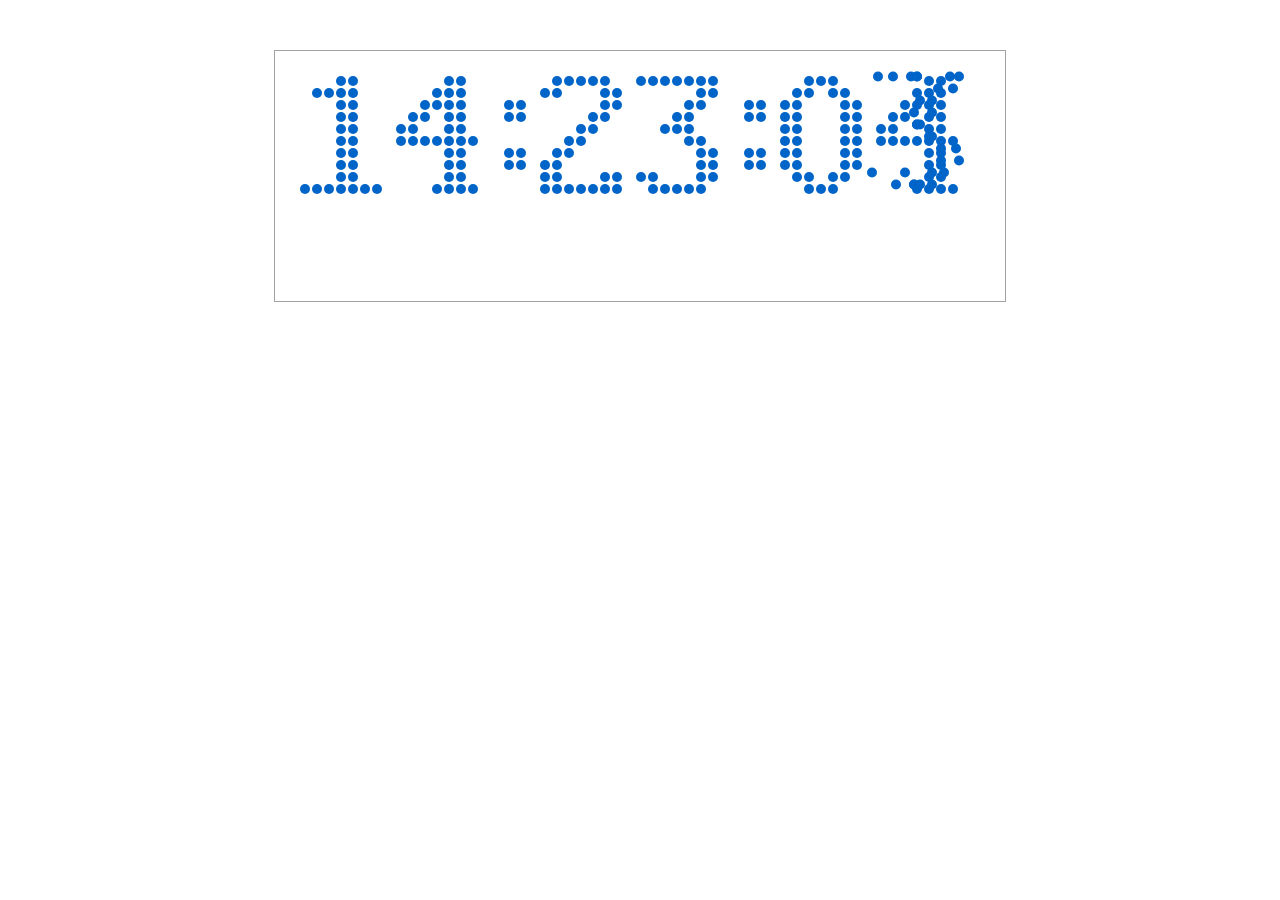
<file: startime/index.html>
<!DOCTYPE html>
<html>
<head>
	<title>时间动画</title>
</head>
<body>
	<canvas id="time" style="border: 1px solid #a1a1a1; display: block; margin: 50px auto;"></canvas>


	<script src="digit.js"></script>
	<script>
		
		var clockBall = (function () {
			// 参数初始化
			var defaults = {
				clockWidth: 730,
				clockHeight: 250,
				marginLeft: 30,
				marginTop: 30,
				ballRadius: 5
			};

			var canv = document.getElementById('time');
			var cont = canv.getContext("2d");
			var ballRadius =defaults.ballRadius;
			var marginLeft =defaults.marginLeft;
			var marginTop =defaults.marginTop;
			var marginLeftNum = 2*(ballRadius + 1);
			var myDateNow = new Date();
			var balls = [];
			var clockWidth = defaults.clockWidth;
			var clockHeight = defaults.clockHeight;

			canv.width = clockWidth;
			canv.height = clockHeight;

			// 增加小球对象，传入小球初始xy位置(x位置参考drawNumber函数)、显示数字和所有小球数组
		    var addBall = function (x, y, num) {
		    	for (var i = 0; i < digit[num].length; i++) {
		    		for (var j = 0; j < digit[num][i].length; j++) {
		    			if (digit[num][i][j] == 1) {
		    				var aBall = {
		    					x:x + j*2*(ballRadius + 1),
		    					y:y + i*2*(ballRadius + 1),
		    					g:1.5,
		    					vx:parseInt(Math.random()*12 - 6),
		    					vy:-3,
		    					color: "rgb(0 100, 200)"  
		    				};
		    				balls.push(aBall);
		    			}
		    		}
		    	}
		    };


			// 在数字改变的时候添加小球信息 
			var drawBalls = function () {
				var nextData = new Date();
				var nextHour = nextData.getHours();
				var nextMinutes = nextData.getMinutes();
				var nextSeconds = nextData.getSeconds();
				var hour = myDateNow.getHours();
				var minutes = myDateNow.getMinutes();
				var seconds = myDateNow.getSeconds();
	
		
				if (nextSeconds != seconds) {
					console.log(nextSeconds != seconds);
					if(parseInt(nextSeconds%10) != parseInt(seconds%10)){
						addBall (marginLeft + 48*marginLeftNum, marginTop, parseInt(seconds%10));
					}
					if(parseInt(nextSeconds/10) != parseInt(seconds/10)){
						addBall (marginLeft + 40*marginLeftNum, marginTop, parseInt(seconds/10));
					}

					if(parseInt(nextMinutes%10) != parseInt(minutes%10)){
						addBall (marginLeft + 36*marginLeftNum, marginTop, 10);
						addBall (marginLeft + 28*marginLeftNum, marginTop, parseInt(minutes%10));
					}
					if(parseInt(nextMinutes/10) != parseInt(minutes/10)){
						addBall (marginLeft + 20*marginLeftNum, marginTop, parseInt(minutes/10));
					}

					if(parseInt(nextHour%10) != parseInt(hour%10)){
						addBall (marginLeft + 16*marginLeftNum, marginTop, 10);
						addBall (marginLeft + 8*marginLeftNum, marginTop, parseInt(hour%10));
					}
					if(parseInt(nextHour/10) != parseInt(hour/10)){
						addBall (marginLeft + 0*marginLeftNum, marginTop, parseInt(hour/10));
					}
					myDateNow = nextData;
				}
			};

			// 更新小球运动参数
			var updataBall = function () {
				console.log(balls.length);

				for (var i = 0; i < balls.length; i++) {
					balls[i].x +=  balls[i].vx;
					balls[i].y += balls[i].vy;
					balls[i].vy += balls[i].g;
					if (balls[i].y >= clockHeight - ballRadius ) {
						balls[i].vy = -0.5*balls[i].vy;
					}
					if (balls.length > 500) {
						balls.shift();
					} 
				}
			};
				
			
			
			// 显示数字时钟
			// 传入左边距marginLeft、上边距marginTop、更新的时间对象、和绘制对象
			var rendomNum = function (x, y, num, cont) {

				var hour = num.getHours();
				var minutes = num.getMinutes();
				var seconds = num.getSeconds();
				cont.clearRect(0, 0, canv.width, canv.height);

				drawNumber (x, y, parseInt(hour/10), cont);
				drawNumber (x + 8*marginLeftNum, y, parseInt(hour%10), cont);
				drawNumber (x + 16*marginLeftNum, y, 10, cont);

				drawNumber (x + 20*marginLeftNum, y, parseInt(minutes/10), cont);
				drawNumber (x + 28*marginLeftNum, y, parseInt(minutes%10), cont);
				drawNumber (x + 36*marginLeftNum, y, 10, cont);

				drawNumber (x + 40*marginLeftNum, y, parseInt(seconds/10), cont);
				drawNumber (x + 48*marginLeftNum, y, parseInt(seconds%10), cont);	

				for (var i = 0; i < balls.length; i++) {
					cont.fillStyle = "rgb(0 100, 200)";
					cont.beginPath();
					cont.arc(balls[i].x, balls[i].y, ballRadius, 0, 2*Math.PI);
					cont.fill();
				}

			};

		    // 绘制数字函数
		    var drawNumber = function (x, y, num, cont) {
		    	cont.fillStyle = "rgb(0 100, 200)";
		    	for (var i = 0; i < digit[num].length; i++) {
		    		for (var j = 0; j < digit[num][i].length; j++) {
		    			if (digit[num][i][j] == 1) {
		    				cont.beginPath();
		    				cont.arc(x + 2*j*(ballRadius+1), y + 2*i*(ballRadius+1), ballRadius, 0, 2*Math.PI);
		    				cont.closePath();
		    				cont.fill();
		    			}
		    		}
		    	}
		    };

		    

		    var init = function () {
		    	setInterval(function () {
		    		rendomNum(marginLeft, marginTop, myDateNow, cont);
		    		drawBalls();
		    		updataBall();
		    		console.log('a');

		    	}, 30);
		    };

		 	return {
		 		init:init
		 	};

		}());
		clockBall.init( );



	
	</script>

</body>
</html>
</file>
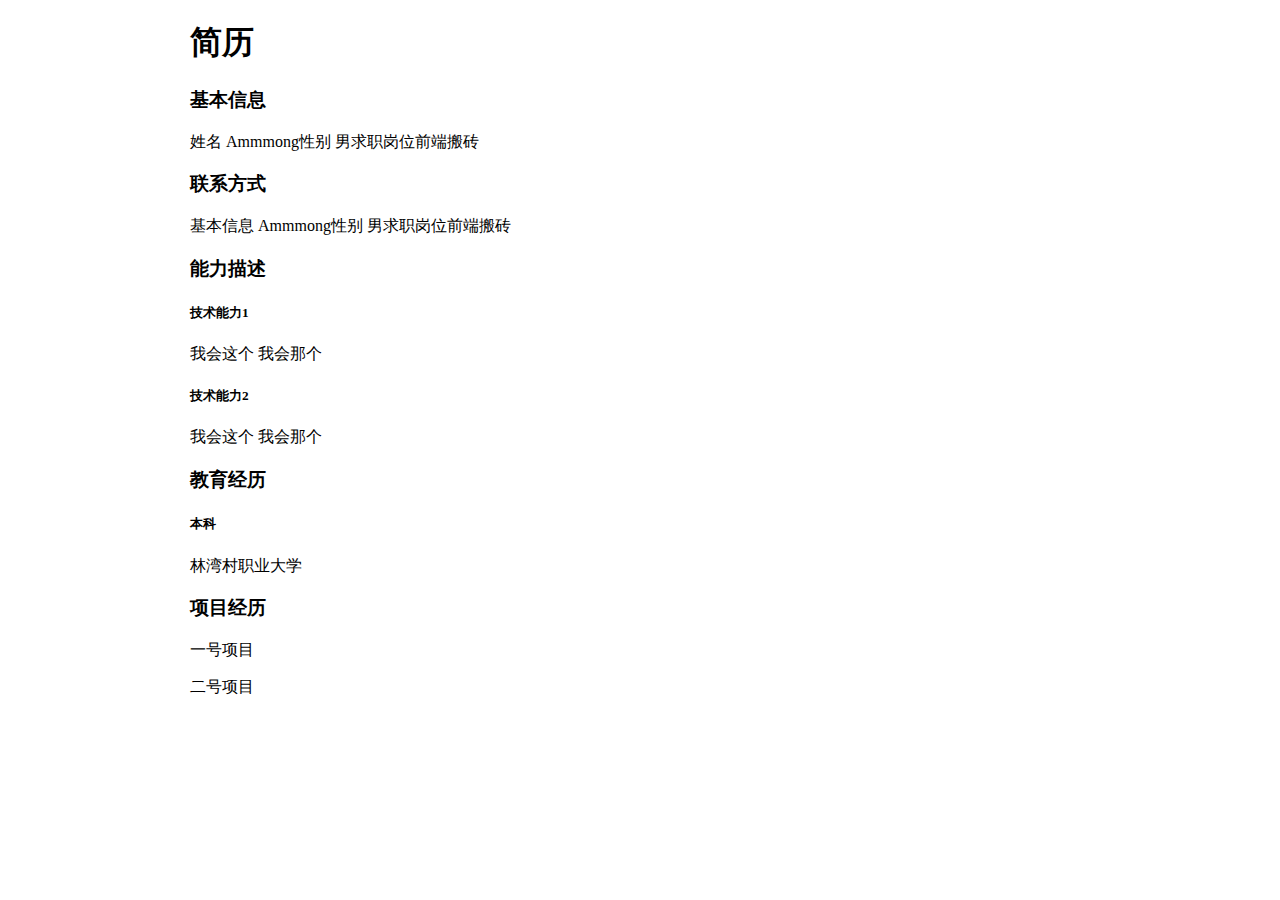
<file: 2018baidu-tast/3-re/tast1.html>
<!DOCTYPE html>
<!DOCTYPE html>
<html>
<head>
	<title>tast1</title>
	<link rel="stylesheet" type="text/css" href="m3.css">
</head>
<body>
	<div class="main">
	    <div class="side-l">
	        <h1>简历</h1>
	    </div>

	    <div class="side-r">
	        <div class="box">
	            <h3>基本信息</h3>
	            <div class="content">
	                <P><span>姓名 </span>Ammmong<span>性别 </span>男<span>求职岗位</span>前端搬砖</P>
	            </div>
            </div>

            <div class="box">
	            <h3>联系方式</h3>
	            <div class="content">
	                <P><span>基本信息 </span>Ammmong<span>性别 </span>男<span>求职岗位</span>前端搬砖</P>
                </div>
            </div>

            <div class="box">
	            <h3>能力描述</h3>
	            <div class="content">
	                <h5>技术能力1</h5>
	                <P>我会这个 我会那个</P>
	                <h5>技术能力2</h5>
	                <P>我会这个 我会那个</P>
	            </div>

            </div>

            <div class="box">
	            <h3>教育经历</h3>
	            <div class="content">
	                <h5>本科</h5>
	                <p>林湾村职业大学</p>
	            </div>
            </div>

        <div class="box">
	        <h3>项目经历</h3>
	        <div class="content">
	            <p>一号项目</p>
	            <p>二号项目</p>
            </div>
        </div>
    </div>
</body>
</html>
</file>
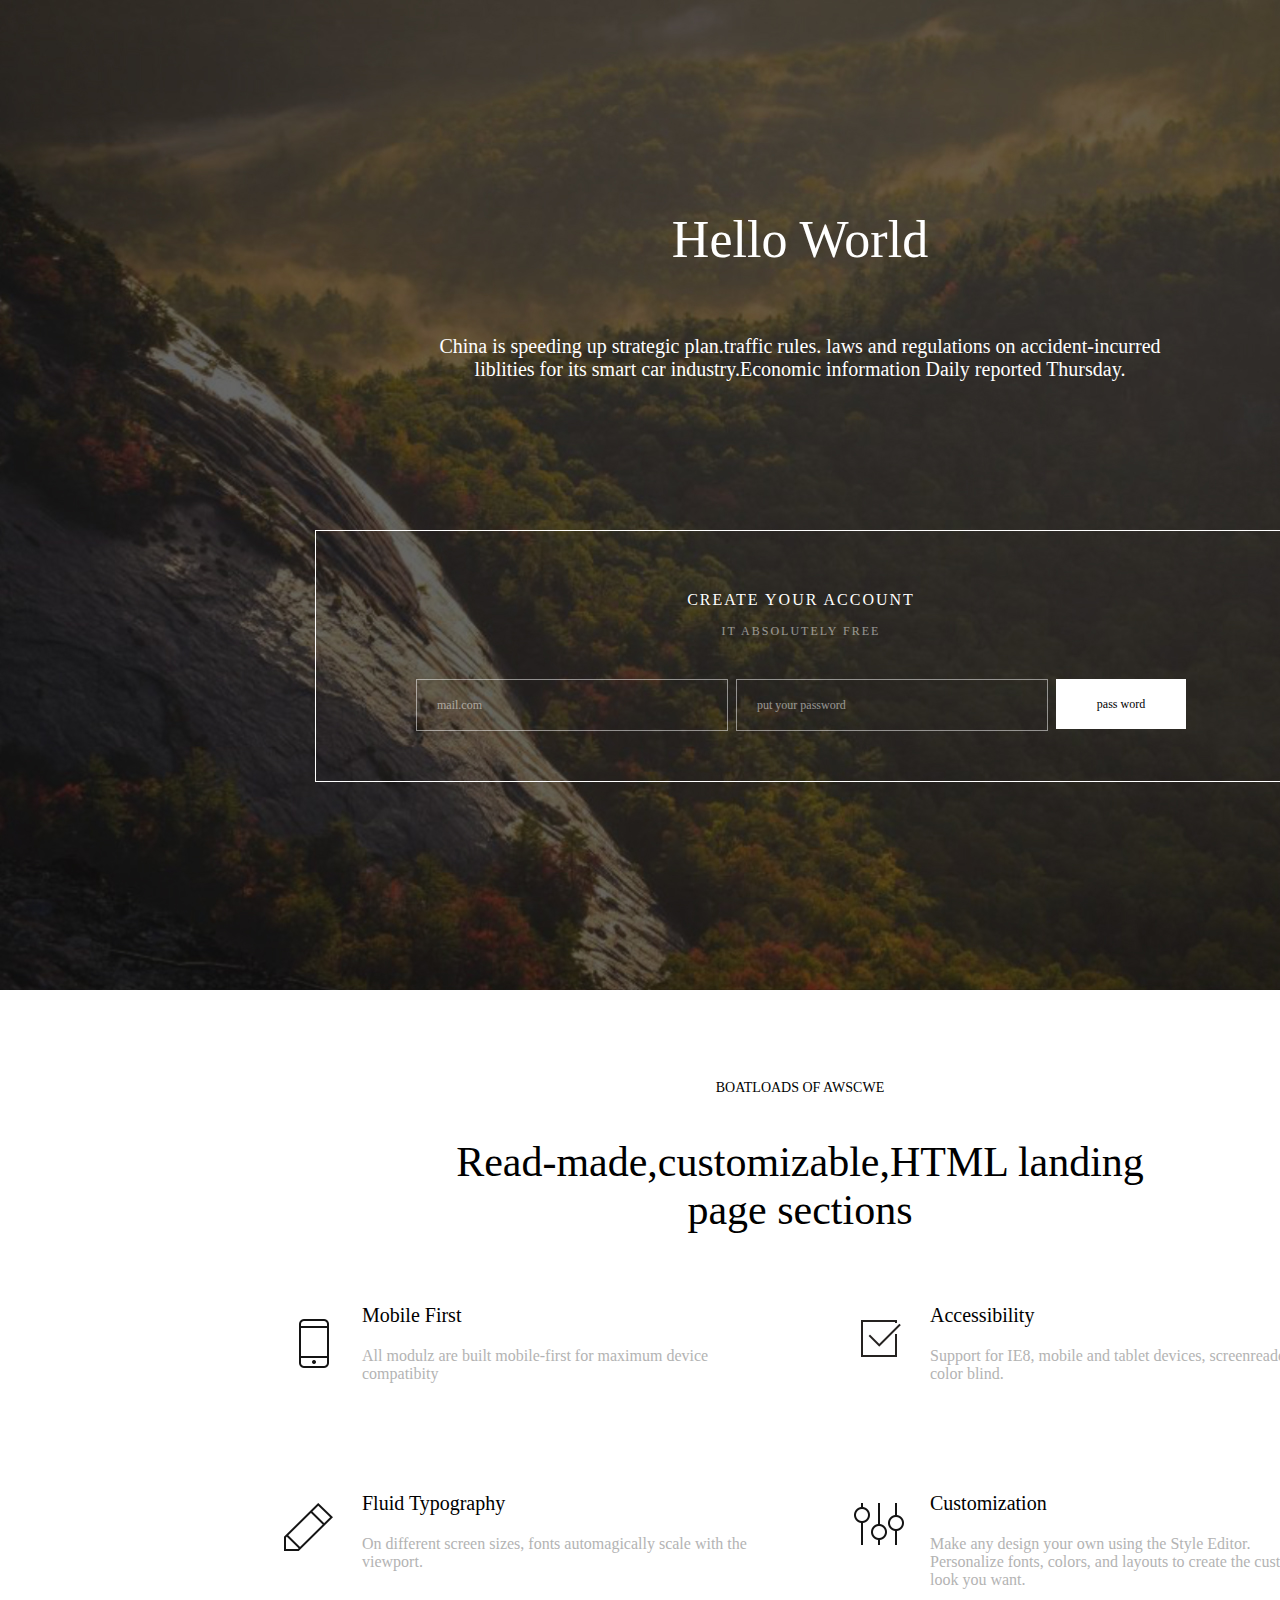
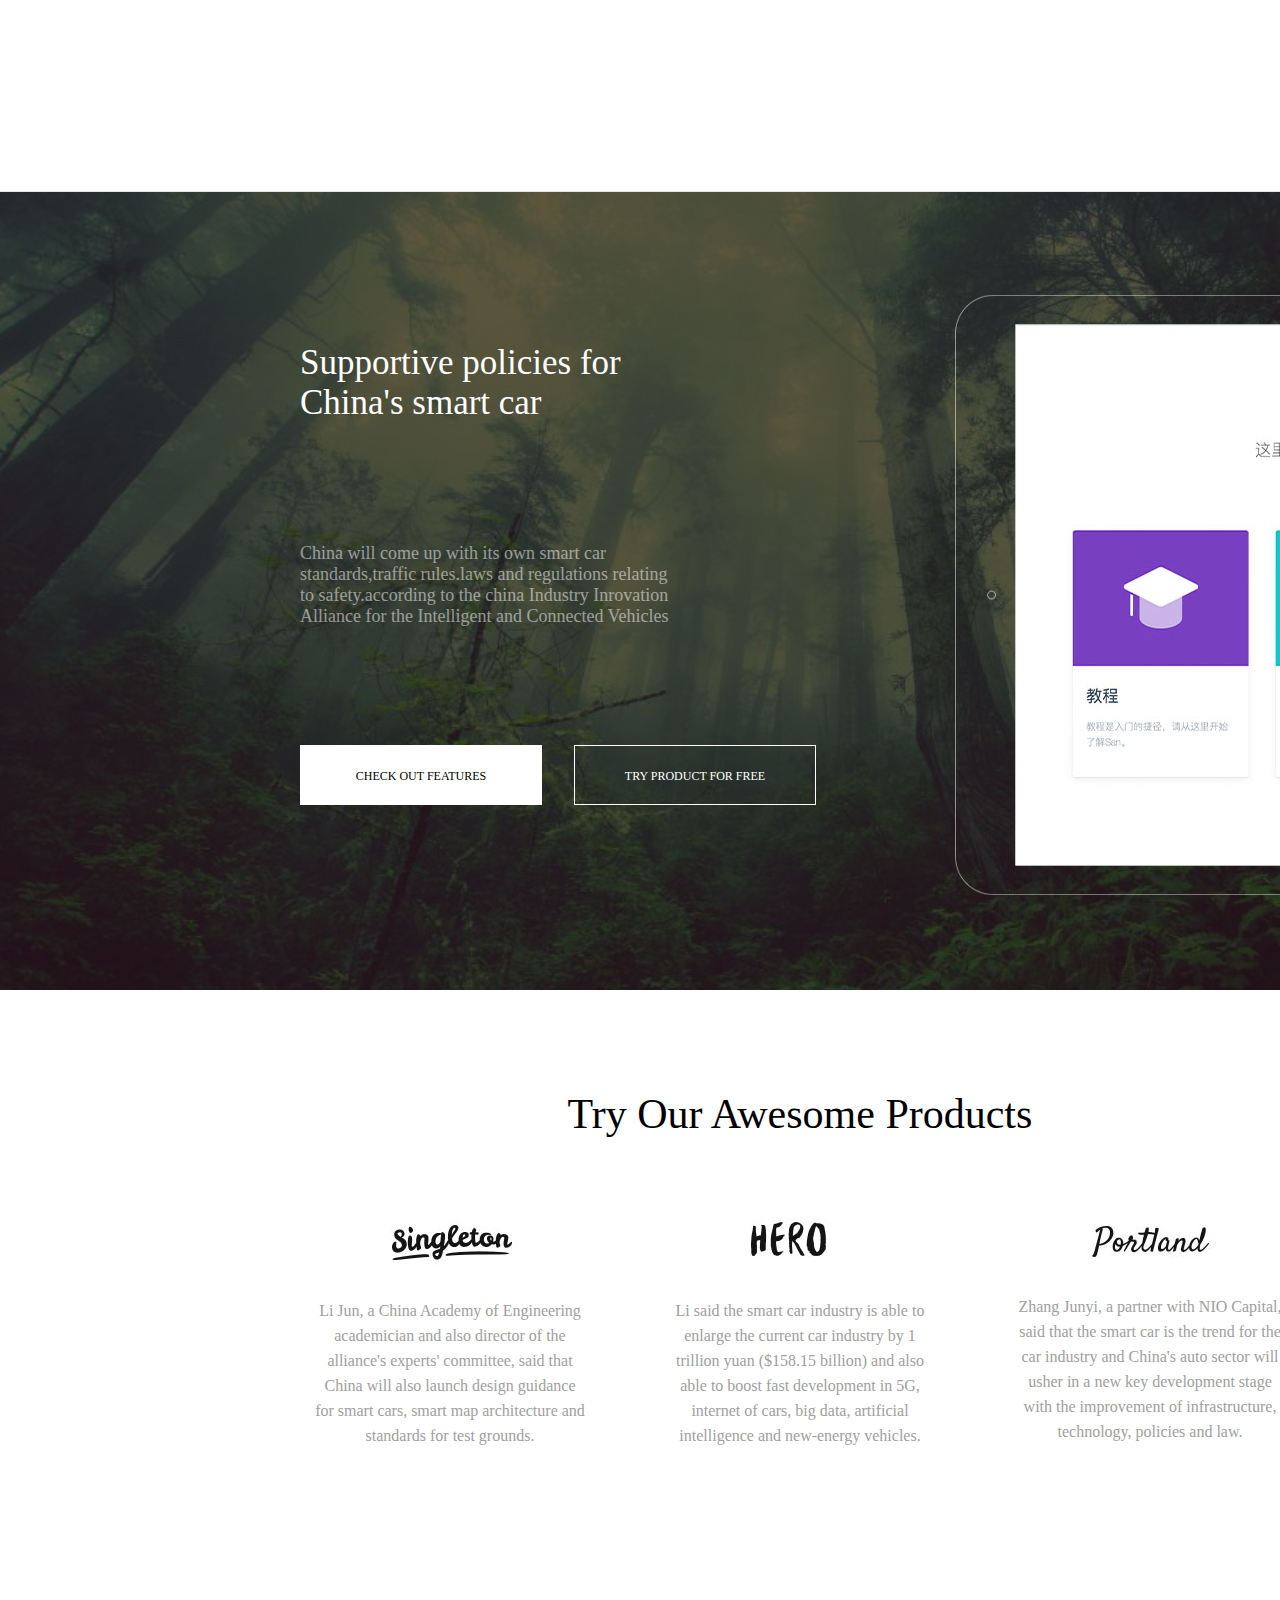
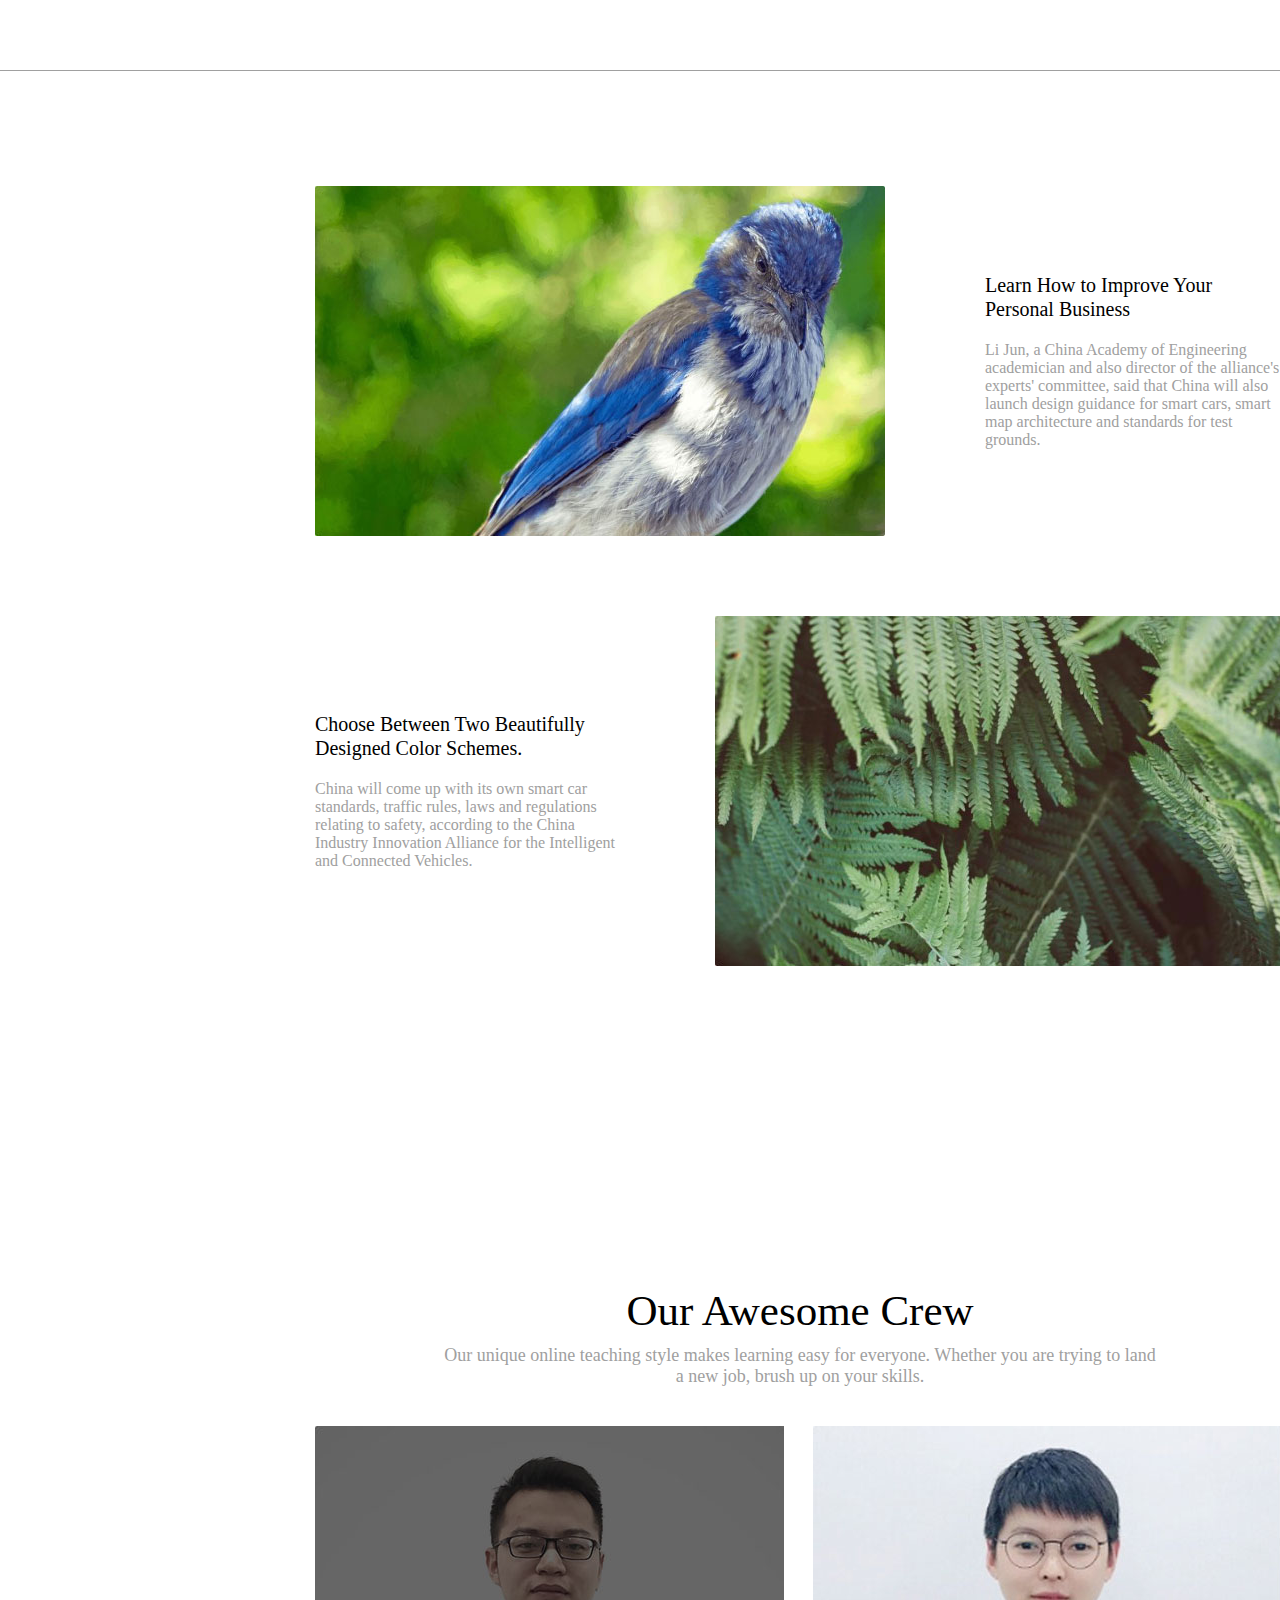
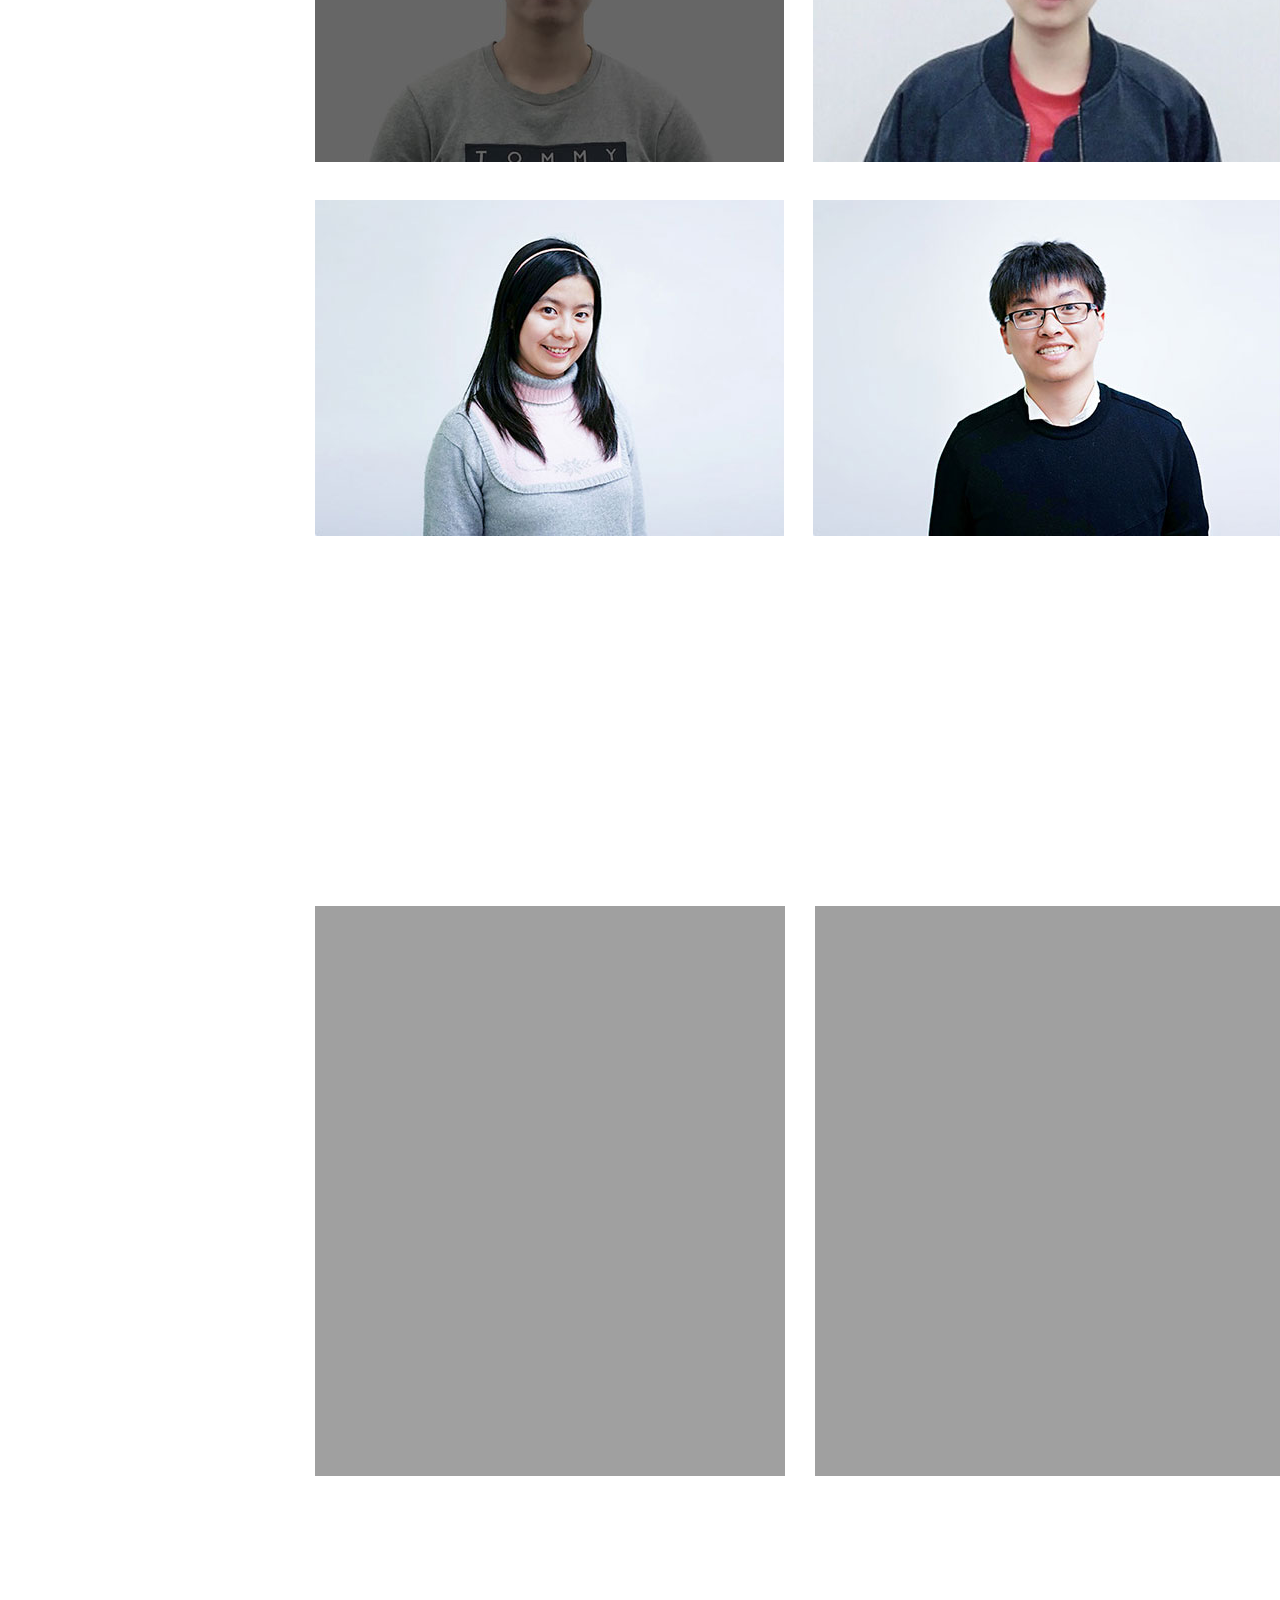
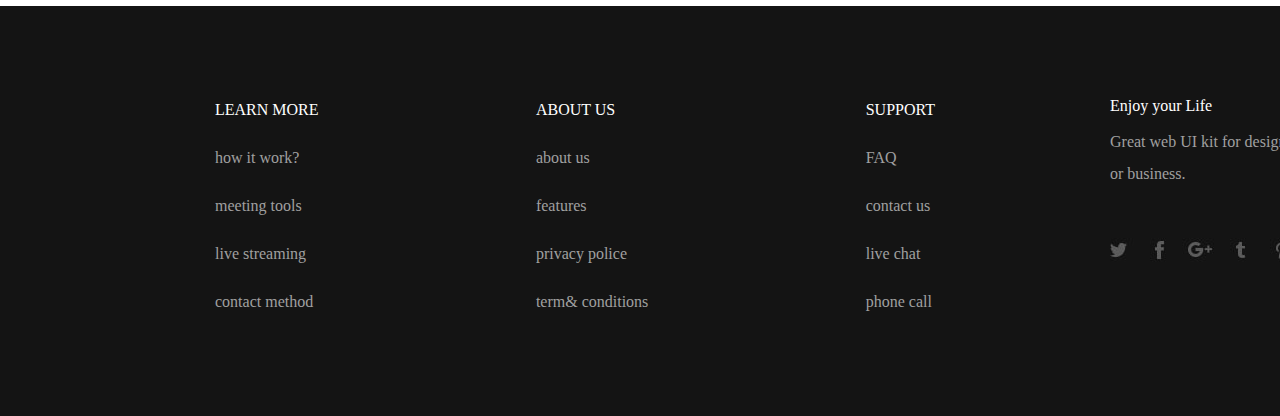
<file: 2018baidu-tast/beautiful-page/text.html>
<!DOCTYPE html>
<html>
<head>
	<title>beautiful-page</title>
	<link rel="stylesheet" type="text/css" href="text.css">
</head>
<body>
	<header>
		<div class="head-title">
			<p>Hello World</p>
		</div>
		<div class="head-description">
			China is speeding up strategic plan.traffic rules. laws and regulations on accident-incurred liblities for its smart car industry.Economic information Daily reported Thursday.
		</div>
		<div class="head-box">
			<div class="account">
			    <p>CREATE YOUR ACCOUNT</p>
			    <p>IT ABSOLUTELY FREE</p>
            </div>
			<div class="information">
				<div class="information-box">mail.com</div>
				<div class="information-box">put your password</div>
				<div class="submit">pass word</div>	
			</div>
		</div>
	</header>
	<div class="content-one">
		<div class="step-title">BOATLOADS OF AWSCWE</div>
		<div class="step-des">Read-made,customizable,HTML landing page sections</div>
		<div class="step">
			<div>
				<img src="image/step1.png"><span>Mobile First</span><p>All modulz are built mobile-first for maximum device compatibity</p>
			</div>
			<div><img src="image/step2.png"><span>Accessibility</span><p>Support for IE8, mobile and tablet devices, screenreaders and color blind.</p>
			</div>
			<div><img src="image/step3.png"><span>Fluid Typography</span><p>On different screen sizes, fonts automagically scale with the viewport.</p>
			</div>
			<div><img src="image/step4.png"><span>Customization</span><p>Make any design your own using the Style Editor. Personalize fonts, colors, and layouts to create the custom look you want.</p>
			</div>
		</div>
	</div>
	<div class="content-two">
		<div class="pad-image"></div>
		<div class="page3-text">
			<p>Supportive policies for China's smart car</p>
			<p>China will come up with its own smart car standards,traffic rules.laws and regulations relating to safety.according to the china Industry Inrovation Alliance for the Intelligent and Connected Vehicles</p>
		</div>
		<div class="page3-button">
			<div class="button1">CHECK OUT FEATURES</div>
			<div class="button2">TRY PRODUCT FOR FREE</div>
		</div>
	</div>
	<div class="content-three">
		<div class="page4-title">Try Our Awesome Products</div>
		<div class="page4-3pro">
			<div><img src="image/page4-1.jpg"><p>Li Jun, a China Academy of Engineering academician and also director of the alliance's experts' committee, said that China will also launch design guidance for smart cars, smart map architecture and standards for test grounds.</p></div>
			<div>
				<img src="image/page4-2.jpg"><p>Li said the smart car industry is able to enlarge the current car industry by 1 trillion yuan ($158.15 billion) and also able to boost fast development in 5G, internet of cars, big data, artificial intelligence and new-energy vehicles.</p>
			</div>
			<div>
				<img src="image/page4-3.jpg"><p>Zhang Junyi, a partner with NIO Capital, said that the smart car is the trend for the car industry and China's auto sector will usher in a new key development stage with the improvement of infrastructure, technology, policies and law.</p>
			</div>
		</div>
	</div>
	<div class="content-four">
		<div class="main">
			<div class="column">
				<div class="image"><img src="image/page5-1.jpg"></div>
				<div class="text"><p>Learn How to Improve Your Personal Business</p>Li Jun, a China Academy of Engineering academician and also director of the alliance's experts' committee, said that China will also launch design guidance for smart cars, smart map architecture and standards for test grounds.</div>
			</div>
			<div class="column">
				<div class="text"><p>Choose Between Two Beautifully Designed Color Schemes.</p>China will come up with its own smart car standards, traffic rules, laws and regulations relating to safety, according to the China Industry Innovation Alliance for the Intelligent and Connected Vehicles.</div>
				<div class="image"><img src="image/page5-2.jpg"></div>
			</div>
		</div>
	</div>
	<div class="content-five">
		<div class="page6-title">
			<p>Our Awesome Crew</p>
			Our unique online teaching style makes learning easy for everyone. Whether you are trying to land a new job, brush up on your skills.
		</div>
		<div class="page6-pho">
			<div class="pho1"></div>
			<div class="pho2"></div>
			<div class="pho3"></div>
			<div class="pho4"></div>
		</div>
	</div>
	<div class="content-six">
		<div class="page7">
			<div></div>
			<div></div>
		</div>
	</div>
	<footer>
		<div class="page8-text1">
			<div>
				<a class="foot" href="#">LEARN MORE</a>
				<a href="#">how it work?</a>
				<a href="#">meeting tools</a>
				<a href="#">live streaming</a>
				<a href="#">contact method</a>
			</div>
			<div>
				<a class="foot" href="#">ABOUT US</a>
				<a href="#">about us</a>
				<a href="#">features</a>
				<a href="#">privacy police</a>
				<a href="#">term&amp conditions</a>
			</div>
			<div>
				<a class="foot" href="#">SUPPORT</a>
				<a href="#">FAQ</a>
				<a href="#">contact us</a>
				<a href="#">live chat</a>
				<a href="#">phone call</a>
			</div>
		</div>
		<div class="page8-text2">
			<p>Enjoy your Life</p>
			<p>Great web UI kit for designers, freelancers or business.</p>
			<img src="image/page8-1.jpg">
		</div>
	</footer>

</body>

</html>
</file>
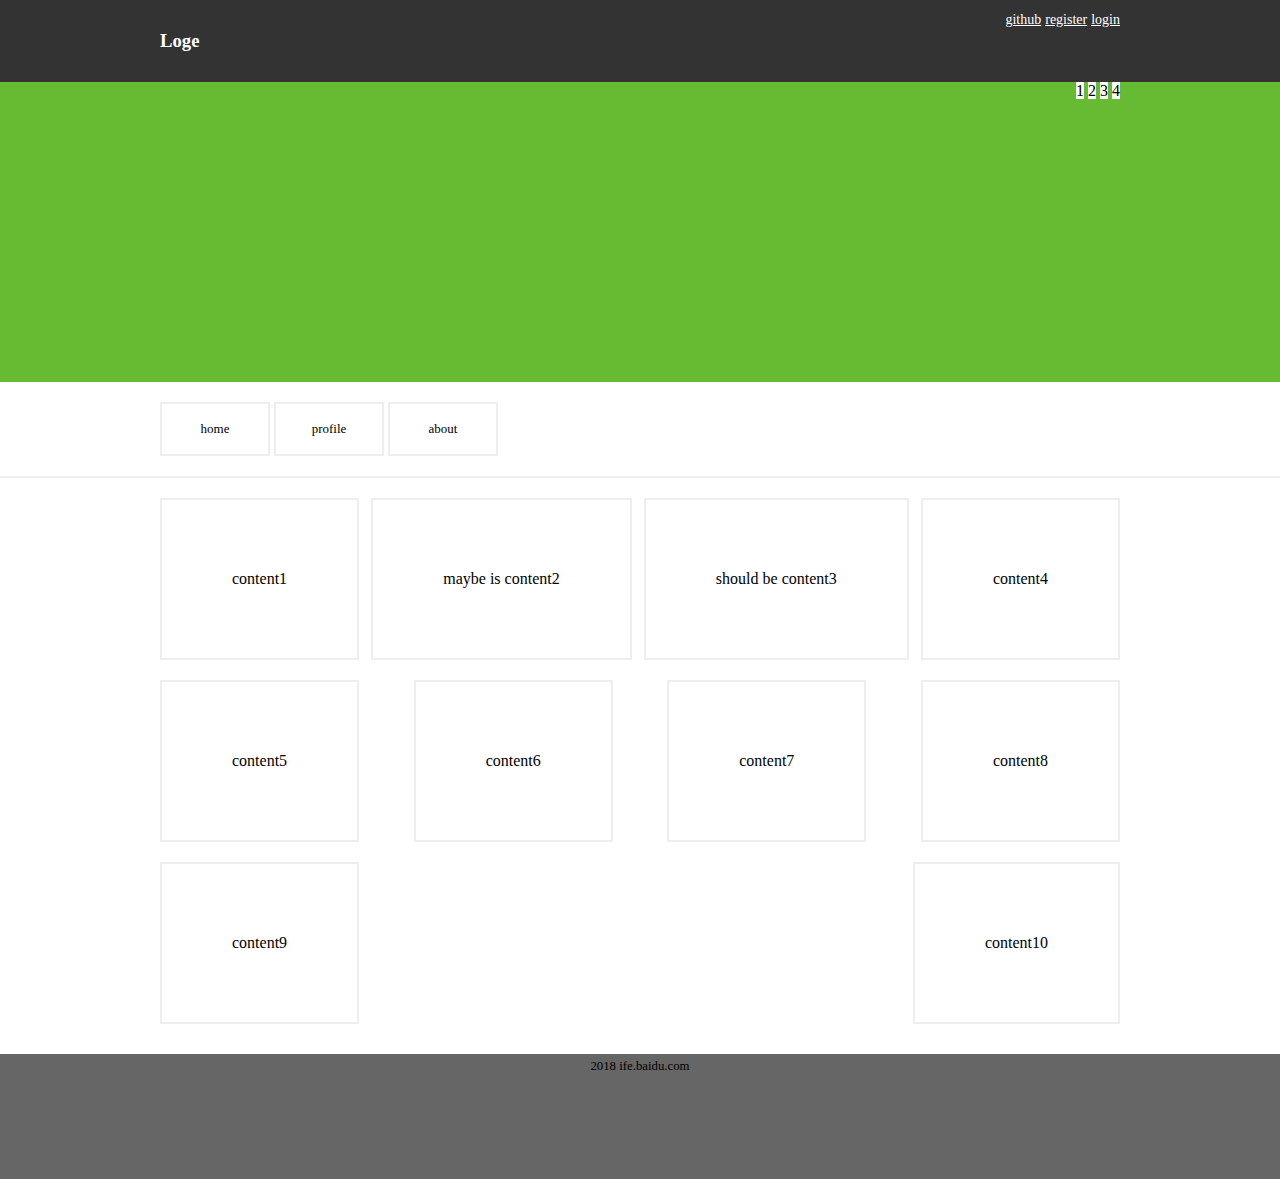
<file: 2018baidu-tast/layout/layout.html>
<!DOCTYPE html>
<html>
<head>
	<title>layout</title>
	<link rel="stylesheet" type="text/css" href="layout.css">
</head>
<body>
	<header>
		<div class="header-content">
			<ul>
				<li><a href="#">github</a></li>
				<li><a href="#">register</a></li>
				<li><a href="#">login</a></li>
			</ul>
			<h3 class="loge">Loge</h3>
		</div>
	</header>
	<div class="banner">
		<div class="ban-content">
			<ul>
				<li>1</li>
				<li>2</li>
				<li>3</li>
				<li>4</li>
			</ul>
		</div>
	</div>
	<div class="navigation">
		<div class="nav">
		    <ul>
			    <li>home</li>
			    <li>profile</li>
			    <li>about</li>
		    </ul>
	    </div>
	</div>
	<div class="main-content">
		<div>content1</div>
		<div>maybe is content2</div>
		<div>should be content3</div>
		<div>content4</div>
		<div>content5</div>
		<div>content6</div>
		<div>content7</div>
		<div>content8</div>
		<div>content9</div>
		<div>content10</div>
	</div>
	<footer>2018 ife.baidu.com</footer>
</body>
</html>
</file>
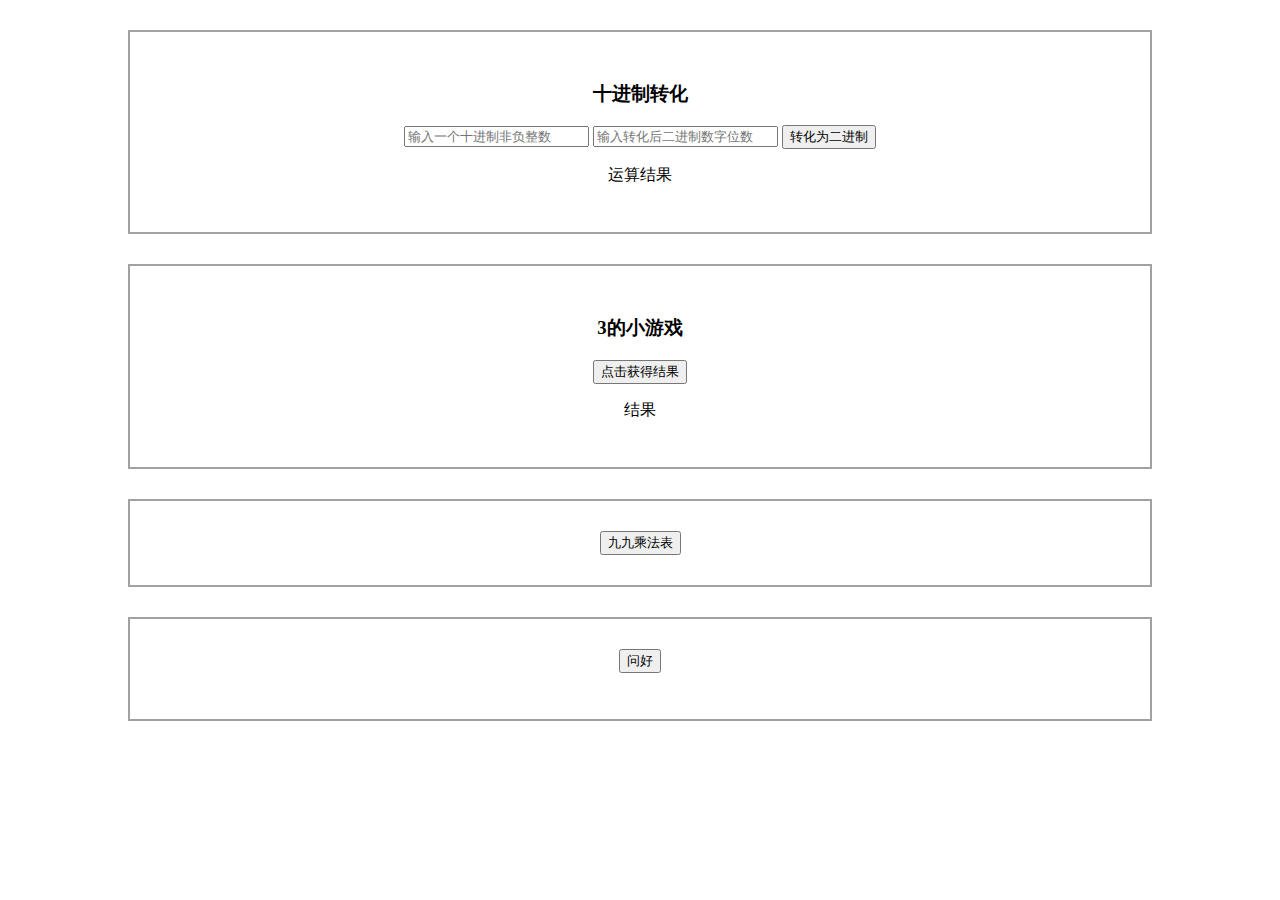
<file: 2018baidu-tast/十七至十八天/index.html.html>
<!DOCTYPE html>
<html>
<head>
    <meta charset="UTF-8">    
    <title>IFE ECMAScript</title>
    <style type="text/css">
        .box{
            width: 960px;
            margin: 30px auto;
            padding: 30px;
            text-align: center;
            border: 2px solid #a1a1a1;
        }
    </style>
</head>
<body>
    <div class="box">
        <h3>十进制转化</h3>
        <input id="dec-number" type="number" placeholder="输入一个十进制非负整数">
        <input id="bin-bit" type="number" placeholder="输入转化后二进制数字位数">
        <button id="trans-btn">转化为二进制</button>
        <p id="result">运算结果</p>
        <script>
    document.getElementById("trans-btn").onclick = function(){
            var a = parseInt(document.getElementById("dec-number").value);
            var b = parseInt(document.getElementById("bin-bit").value);
            var rem = 0;
            var numberbin = 0;
            var le = 0;
            if (a >=0 )
            {
                for (var i = 0; a != 0 ; i++) {
                    rem = a % 2;
                    a = parseInt(a / 2);
                    numberbin = numberbin + rem * Math.pow(10,i);
                    le = numberbin.toString().length;
                }
                if (b < le) {
                    document.getElementById("result").innerHTML = numberbin;
                    console.log("位数不够");
                }
                else{
                    var diff = b - le;
                    numberbin = new Array(diff + 1).join(0) + numberbin;                
                }
                document.getElementById("result").innerHTML = numberbin;
            }
             else {document.getElementById("result").innerHTML = "wrong";}
         }
        </script>
    </div>
    <div class="box">
        <h3>3的小游戏</h3>
        <button id="three-game" onclick="threegame()">点击获得结果</button>
        <p id="rusult-2">结果</p>
        <script>
            function threegame(){
                var rem = 0;
                var threeGame = [];

                for (var i = 0; i <101 ; i++) 
                {
                    threeGame.push(/3/.test(i) || i % 3 === 0 ? 'PA' : i);
                }
                console.log(threeGame)
                document.getElementById("rusult-2").innerHTML = threeGame;
            }          
        </script>
    </div>
    <div class="box">
        <button id="table-btn">九九乘法表</button>
    <table id="result4" cellspacing=0></table>
    <script>
      document.getElementById("table-btn").onclick = function() {
        var table = '';
        for (var i = 1; i < 10; i++) {
            table += "<tr>"
            for (var j = 1; j <= i; j++) {
                var a = i * j;
                table = table + "<td>" + i + "x" + j + "=" + a + "," + "</td>";
            }
            table += "</tr>";
        }
        document.getElementById("result4").innerHTML = table;
      }
    </script>
    </div>
    <div class="box">
    <button id="hello-btn">问好</button>
    <P id="result5"></P>
    <script>
      document.getElementById("hello-btn").onclick = function(){
        var myDate = new Date();
        var hour = myDate.getHours();
        switch(true){
            case hour >= 0&&hour < 12:
            document.getElementById("result5").innerHTML = "早上好";
            break;
            case hour >= 12&&hour <= 24:
            document.getElementById("result5").innerHTML = "晚上好";
            break;
        }


      }
    </script>
  </div>

</body>
</html>
</file>
<file: 2018baidu-tast/3-re/m3.css>
.main{
	width: 90%;
	max-width: 900px;
	background-color: #ffffff;
	margin: 0 auto;
}
</file>
<file: 2018baidu-tast/beautiful-page/text.css>
body{
	margin: 0;
	padding: 0;
	width: 1600px;
}

div,p{
	margin: 0;
	padding: 0;
	font-family: Montserrat;
}

header{
	position: relative;
	width: 1600px;
	height: 990px;
	background-image: url(image/background-header.jpg);
}

header .head-title{
	position: absolute;
	top: 210px;
	margin: 0 auto;
	height: 54px;
	width: 1600px;
	font-size: 52px;
	color: #ffffff;
	text-align: center;
	font-weight: 100;
}

header .head-description{
	position: absolute;
	top: 335px;
	left: 415px;
	width: 770px;
	margin: 0 auto;
	text-align: center;
	font-size: 20px;
	font-family: Montserrat;
	color: #ffffff;
	font-weight: lighter;
}

header .head-box{
	width: 970px;
	height: 250px;
	position: absolute;
	top: 530px;
	left: 315px;
	border: 1px solid #ffffff;
}

header .head-box .account{
	margin-top: 60px;
	text-align: center;
	color: #ffffff;
}

header .head-box .account p:nth-child(1){
	font-size: 16px;
	letter-spacing: 2px;
}

header .head-box .account p:nth-child(2){
	font-size: 12px;
	margin-top: 15px;
	font-weight: 100px;
	opacity: 0.5;
	letter-spacing: 2px;
}
header .head-box .information{
	width: 770px;
	margin: 0 auto;
	margin-top: 40px;
	display: flex;
	justify-content: space-between;
	
}

header .head-box .information .information-box{
	width: 290px;
	height: 50px;
	padding-left: 20px;
	line-height: 50px;
	font-size: 12px;
	color: #ffffff;
	opacity: 0.5;
	border: 1px solid #ffffff;
}

header .head-box .information .submit{
	width: 130px;
	height: 50px;
	text-align: center;
	background-color: #ffffff;
	color: #000000;
	font-size: 12px;
	line-height: 50px;
}

.content-one{
	width: 1600px;
	height: 710px;
	background-color: #ffffff;
}

.content-one .step-title{
	font-size: 14px;
	font-weight: lighter;
	width: 1600px;
	text-align: center;
	margin-top: 90px;
	margin-bottom: 42px;
	font-family: Montserrat;
}

.content-one .step-des{
	width: 690px;
	margin: 0 auto;
	font-size: 42px;
	font-weight: lighter;
	text-align: center;
	font-family: Montserrat;
}

.content-one .step{
	width: 1050px;
	height: 310px;
	margin: 0 auto;
	margin-top: 70px;
	display: flex;
	flex-flow: wrap;
	align-content: space-between;
	justify-content: space-between;
}

.content-one .step div{
	width: 480px;
	height: 122px;
	vertical-align: text-top;
}

.content-one .step div img{
	float: left;
	margin-right: 15px
}

.content-one .step div span{
	font-size: 20px;
	margin-top: 15px;
	margin-bottom: 30px;
	color: #000000;
}

.content-one .step div p{
	font-size: 16px;
	font-weight: lighter;
	color: #b3b3b3;
	margin-top: 20px;
}

.content-two{
	position: relative;
	width: 1600px;
	height: 800px;
	background-image:  url(image/background2.jpg);
}

.content-two .pad-image{
	position: absolute;
	right: 0;
	top: 134px;
	width: 585px;
	height: 542px;
	background-image:  url(image/pad-image.jpg);
}

.content-two .page3-text{
	position: absolute;
	top: 153px;
	left: 300px;
	width: 370px;
	height: 340px;
	color: #ffffff;
}

.content-two .page3-text p:nth-child(1){
	font-size: 35px;
	font-weight: 200;
	font-family: regular;
}

.content-two .page3-text p:nth-child(2){
	font-size: 18px;
	opacity: 0.5;
	margin-top: 120px;
	font-family: regular;
}

.content-two .page3-button{
	width: 550px;
	height: 60px;
	position: absolute;
	top: 555px;
	left: 300px;
}

.content-two .page3-button div{
	display: inline-block;
	width: 240px;
	height: 58px;
	border: 1px solid #ffffff;
	font-size: 12px;
	line-height: 60px;
	text-align: center;
	color: #ffffff;
}

.content-two .page3-button .button1{
	background-color: #ffffff;
	color: #000000;
	margin-right: 28px;
}

.content-three{
	width: 1600px;
	height: 580px;
	background-color: #ffffff;
	border-bottom: 1px solid #a0a0a0;
}

.content-three .page4-title{
	margin: 100px auto;
	margin-bottom: 80px;
	font-size: 42px;
	font-family: "Myriad Pro";
	text-align: center;
}

.content-three .page4-3pro{
	margin: 0 auto;
	width: 970px;
	height: 320px;
	display: flex;
	align-items: flex-start;
	justify-content: space-between;
}

.content-three .page4-3pro div{
	width: 270px;
	height: 320px;
	text-align: center;
	font-size: 16px;
	font-family: "Myriad Pro";
	line-height: 25px;
	color: #a0a0a0;
}

.content-four{
	width: 1600px;
	height: 1000px;
	margin-bottom: 1px solid #a0a0a0;
}

.content-four .main{
	width: 970px;
	height: 780px;
	margin: 0 auto;
	margin-top: 115px;
	display: flex;
	flex-wrap: wrap;
	align-content: space-between;
}

.content-four .main .column{
	display: flex;
	flex-basis: 100%;
	justify-content: space-between;
	align-items: center;
}

.content-four .main .column .image{
	width: 570px;
	height: 350px;
}

.content-four .main .column .text{
	width: 300px;
	font-size: 16px;
	color: #a0a0a0;
}

.content-four .main .column .text p{
	font-size: 20px;
	color: #000;
	line-height: 120%;
	margin-bottom: 20px;
}

.content-five{
	width: 1600px;
	height: 1150px;
}

.content-five .page6-title{
	width: 720px;
	height: 140px;
	margin: 0 auto;
	margin-top: 100px;
	text-align: center;
	color: #a0a0a0;
	font-size: 18px;
}

.content-five .page6-title p{
	font-size: 43px;
	color: #000;
	margin-bottom: 10px;
}

.content-five .page6-pho{
	width: 970px;
	height: 710px;
	margin: 0 auto;
	display: flex;
	flex-wrap: wrap;
	justify-content: space-between;
	align-content: space-between;
}

.content-five .page6-pho div{
	width: 472px;
	height: 336px;
	background-repeat: no-repeat;
}

.content-five .page6-pho .pho1{
	background-image: url(image/page6-1.jpg);
}

.content-five .page6-pho .pho2{
	background-image: url(image/page6-2.jpg);
}

.content-five .page6-pho .pho3{
	background-image: url(image/page6-3.jpg);
}

.content-five .page6-pho .pho4{
	background-image: url(image/page6-4.jpg);
}

.content-six{
	width: 1600px;
	height: 700px;
	clear: both;
}

.content-six .page7{
	width: 970px;
	height: 570px;
	margin: 0 auto;
	margin-top: 70px;
	display: flex;
	justify-content: space-between;

}

.content-six .page7 div{
	width: 470px;
	height: 560px
	border: 2px solid #000;
	background-color: #a0a0a0;
}

footer{
	width: 1600px;
	height: 410px;
	background-color: #141414;
	position: relative;
}

.page8-text1{
	position: absolute;
	top: 80px;
	left: 215px;
	width: 720px;
	height: 250px;
	display: flex;
	justify-content: space-between;
}

.page8-text1 div{
	width: 170;
	color: #a0a0a0;
	font-size: 16px;
	line-height: 300%;
}

.page8-text1 div a{
	display: block;
}

.page8-text1 div a:link{
	text-decoration: none;
	color: #a0a0a0;
}

.page8-text1 a.foot:link{
	color: #ffffff;
}

.page8-text2{
	width: 275px;
	height: 200px;
	position: absolute;
	top: 80px;
	right: 215px;
	font-size: 16px;
}

.page8-text2 p:nth-child(1){
	color: #ffffff;
	line-height: 250%;
}

.page8-text2 p:nth-child(2){
	color: #a0a0a0;
	margin-bottom: 40px;
	line-height: 200%;
}
</file>
<file: 2018baidu-tast/layout/layout.css>
body,h3,div{
	margin: 0;
}

header{
	margin: 0 auto;
	width: 100%;
	height: 82px;
	background-color: #333333;
}

.header-content{
	margin: 0 auto;
	width: 960px;
	height: 82px;
	color: #ffffff;
	overflow: hidden;
}

.header-content h3{
	line-height: 82px;
}

header .header-content .log{
	color: #ffffff;
}

header ul{
	float: right;
	list-style-type: none;
	margin: 0;
	padding: 0;
	margin-left: 10px;
	margin-top: 10px;
}

header .header-content li{
	display: inline;
	font-size: 14px;
}

header .header-content a:link{
	color: #ffffff;
}

.banner{
	width: 100%;
	height: 300px;
	background-color: #66bb33;
}

.banner .ban-content{
	margin: 0 auto;
	width: 960px;
	clear: both;
}

.banner .ban-content ul{
	float: right;
	margin-top: 250px;
	list-style-type: none;
	margin: 0;
	padding: 0;
	
}

.banner .ban-content li{
	color: #000000;
	background-color: #ffffff;
	display: inline;
}

.navigation{
	height: 74px;
	width: 100%;
	border-bottom: 2px solid #eeeeee;
}

.nav{
	width: 960px;
	margin: 0 auto;
	margin-top: 20px;
}

.navigation ul{
	list-style-type: none;
	margin: 0;
	padding: 0;
}

.navigation li{
	border: 2px solid #eeeeee;
	width: 106px;
	height: 50px;
	margin:0;
	text-align: center;
	font-size: 13px;
	display: inline-block;
	line-height: 50px;
}

.main-content{
	display: flex;
	flex-flow: row wrap;
	width: 960px;
	margin: 0 auto;
	padding-top: 10px;
	padding-bottom: 20px;
	justify-content: space-between;
	align-items: center;
	align-content: center;
}

.main-content div{

	border: 2px solid #eeeeee;
	padding: 70px;
	margin: 10px 0;

}

footer{
	width: 100%;
	height: 120px;
	background-color: #666666;
	font-size: 0.8em;
	text-align: center;
	padding-top: 5px;
}
</file>
